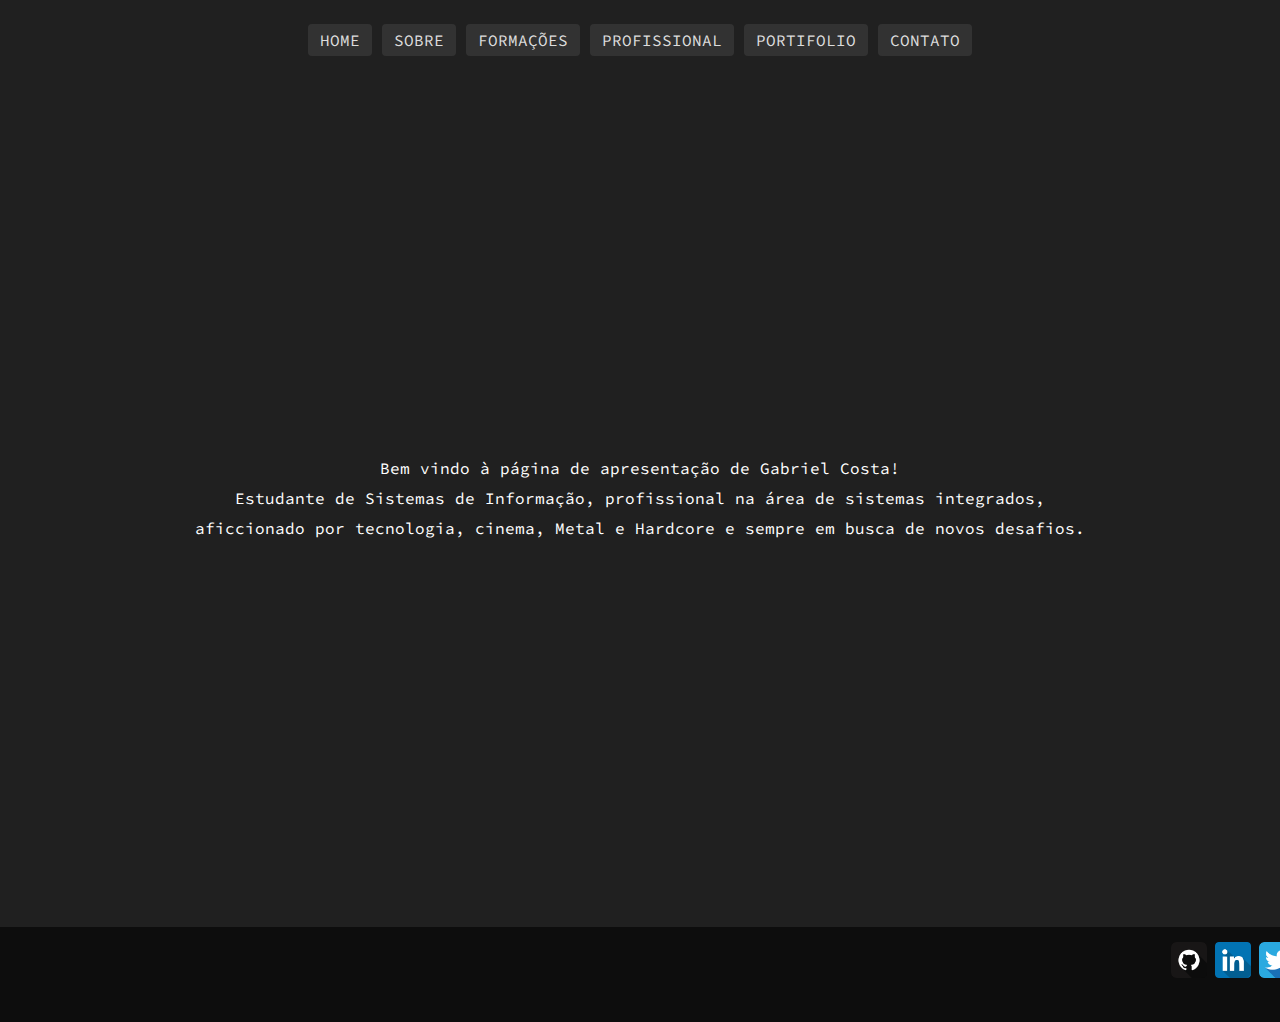
<file: index.html>
<!DOCTYPE html>
<html lang="en">
<head>
	<meta charset="UTF-8">
	<title>GoC99 - Home</title>
	<meta name="viewport" content="width=device-width, initial-scale=1">
    <link href="https://fonts.googleapis.com/css?family=Asap|Comfortaa|Gudea|Hind+Guntur|Hind+Madurai|Hind+Vadodara|Maven+Pro|Ropa+Sans|Source+Code+Pro" rel="stylesheet">
	<link rel="stylesheet" href="css/main.css">
	
</head>
<body>
	<nav>
		<a href="index.html" class="button">Home</a>
		<a href="sobre.html" class="button">Sobre</a>
		<a href="formacoes.html" class="button">Formações</a>
		<a href="profissional.html" class="button">Profissional</a>
		<a href="portifolio.html" class="button">Portifolio</a>
		<a href="contato.html" class="button">Contato</a>
	</nav>
		<div class="darkness">
			<h1>Gabriel Costa</h1>
			<h2>All we are is dust in the wind...</h2>
		</div>
    	<div class="container">    
			<main role="main">
				<p align="center">Bem vindo à página de apresentação de Gabriel Costa!<br>				
				Estudante de Sistemas de Informação, profissional na área de sistemas
				integrados, aficcionado por tecnologia, cinema, Metal e Hardcore e 
				sempre em busca de novos desafios.<br><br>
				<iframe width="560" height="315" src="https://www.youtube.com/embed/NA8pdCKxkNc" title="Video Motivador" 
				frameborder="0" allow="accelerometer; autoplay; clipboard-write; encrypted-media; 
				gyroscope; picture-in-picture; web-share" allowfullscreen></iframe>
				</p>			
		</main>
    </div>
<footer>
	<div class="container">
		<div class="social">
			<a href="http://www.github.com/gabrielgoc99" target="_blank"><img src="images/github.png" height="36" width="36" alt="github logo"></a>
			<a href="http://www.linkedin.com/in/gabrielgoc99/" target="_blank"><img src="images/linkedin.png" height="36" width="36" alt="linkedin logo"></a>
			<a href="http://www.twitter.com/gabrielgoc99" target="_blank"><img src="images/twitter.png" height="36" width="36" alt="twitter"></a>
		</div>   
	</div>
</footer>
</body>
</html>
</file>
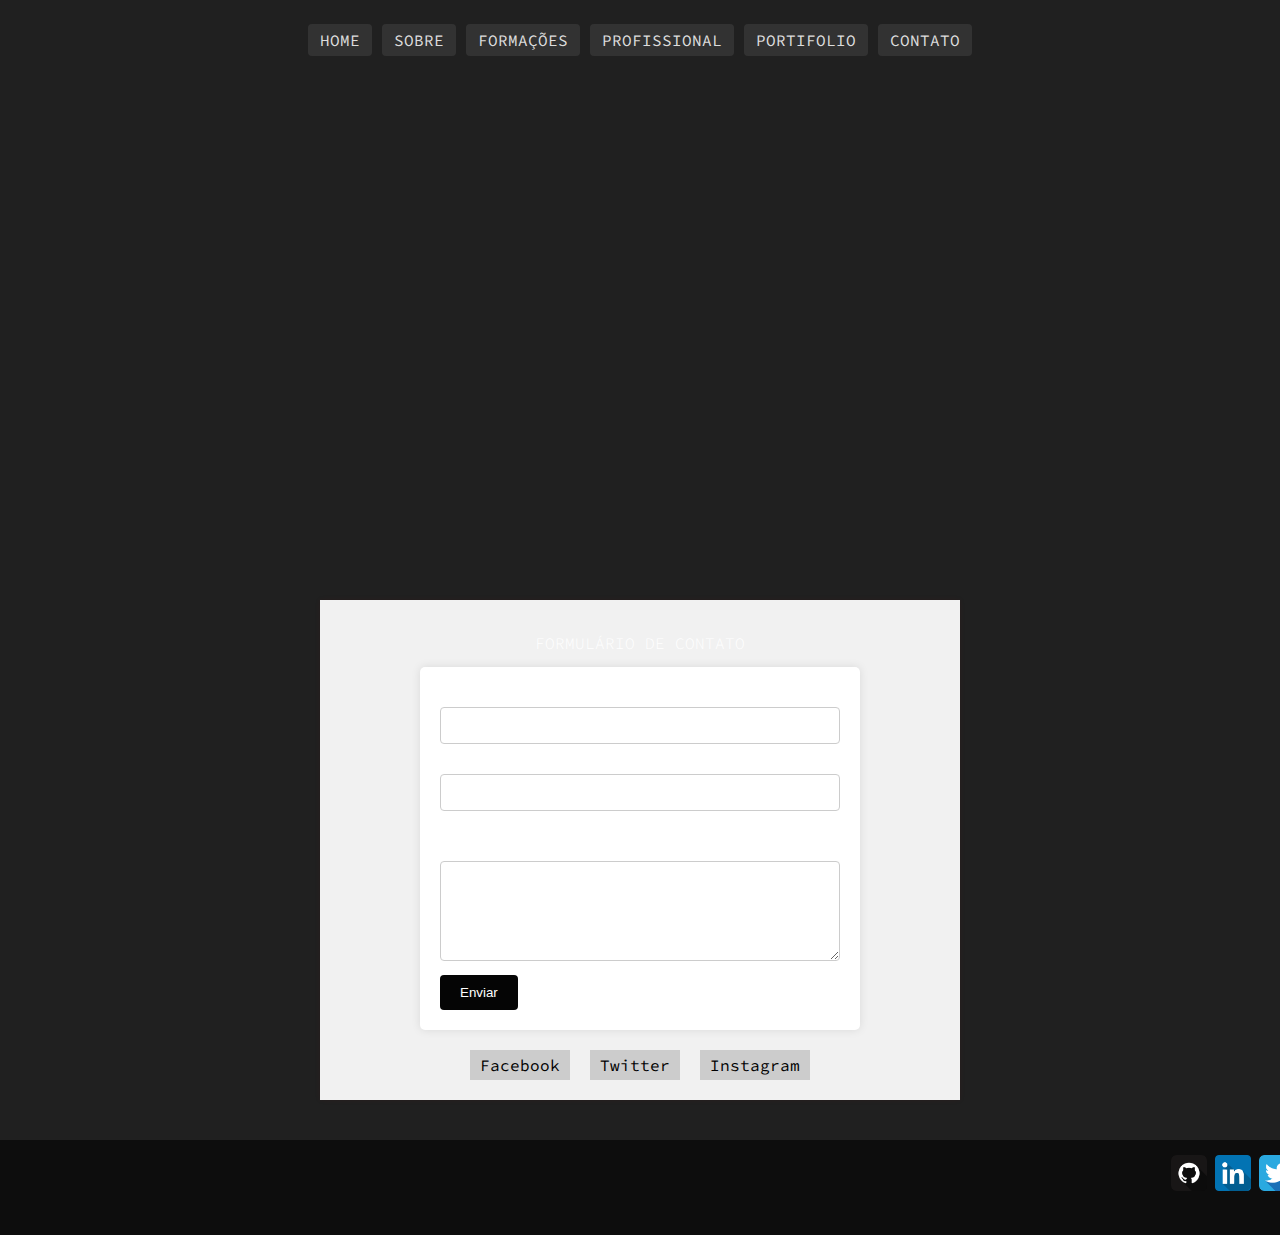
<file: contato.html>
<!DOCTYPE html>
<html lang="en">
<head>
	<meta charset="UTF-8">
	<title>GoC99 - Contato</title>
	<meta name="viewport" content="width=device-width, initial-scale=1">
    <link href="https://fonts.googleapis.com/css?family=Asap|Comfortaa|Gudea|Hind+Guntur|Hind+Madurai|Hind+Vadodara|Maven+Pro|Ropa+Sans|Source+Code+Pro" rel="stylesheet">
	<link rel="stylesheet" href="css/main.css">
</head>
<body>
    <nav>
        <a href="index.html" class="button">Home</a>
        <a href="sobre.html" class="button">Sobre</a>
        <a href="formacoes.html" class="button">Formações</a>
        <a href="profissional.html" class="button">Profissional</a>
        <a href="portifolio.html" class="button">Portifolio</a>
        <a href="contato.html" class="button">Contato</a>
    </nav>
    <div class="box"> 
        <img src="images/vader.jpg" alt="imagem-animada" width="100%" height="100%">
    </div>    
    <div class="container">
        

        <main role="main">
            <div class="contato">
                <h2 align="center">Formulário de Contato</h2>

                    <form action="processar_formulario.php" method="POST">
                        <label for="nome">Nome:</label>
                        <input type="text" id="nome" name="nome" required>

                        <label for="email">Email:</label>
                        <input type="email" id="email" name="email" required>

                        <label for="mensagem">Mensagem:</label>
                        <textarea id="mensagem" name="mensagem" required></textarea>

                        <input type="submit" value="Enviar">
                    </form>
                <div class="social-links">
                    <a href="https://www.facebook.com/gabrielgoc99" target="_blank">Facebook</a>
                    <a href="https://www.twitter.com/gabrielgoc99" target="_blank">Twitter</a>
                    <a href="https://www.instagram.com/gabrielgoc99" target="_blank">Instagram</a>
                  </div>
              </div>              
        </main>
    </div>
<footer>
    <div class="container">
        <div class="social">
            <a href="http://www.github.com/gabrielgoc99" target="_blank"><img src="images/github.png" height="36" width="36" alt="github logo"></a>
            <a href="http://www.linkedin.com/in/gabrielgoc99/" target="_blank"><img src="images/linkedin.png" height="36" width="36" alt="linkedin logo"></a>
            <a href="http://www.twitter.com/gabrielgoc99" target="_blank"><img src="images/twitter.png" height="36" width="36" alt="twitter"></a>
        </div>  
    </div> 
</footer>
</body>
</html>
</file>
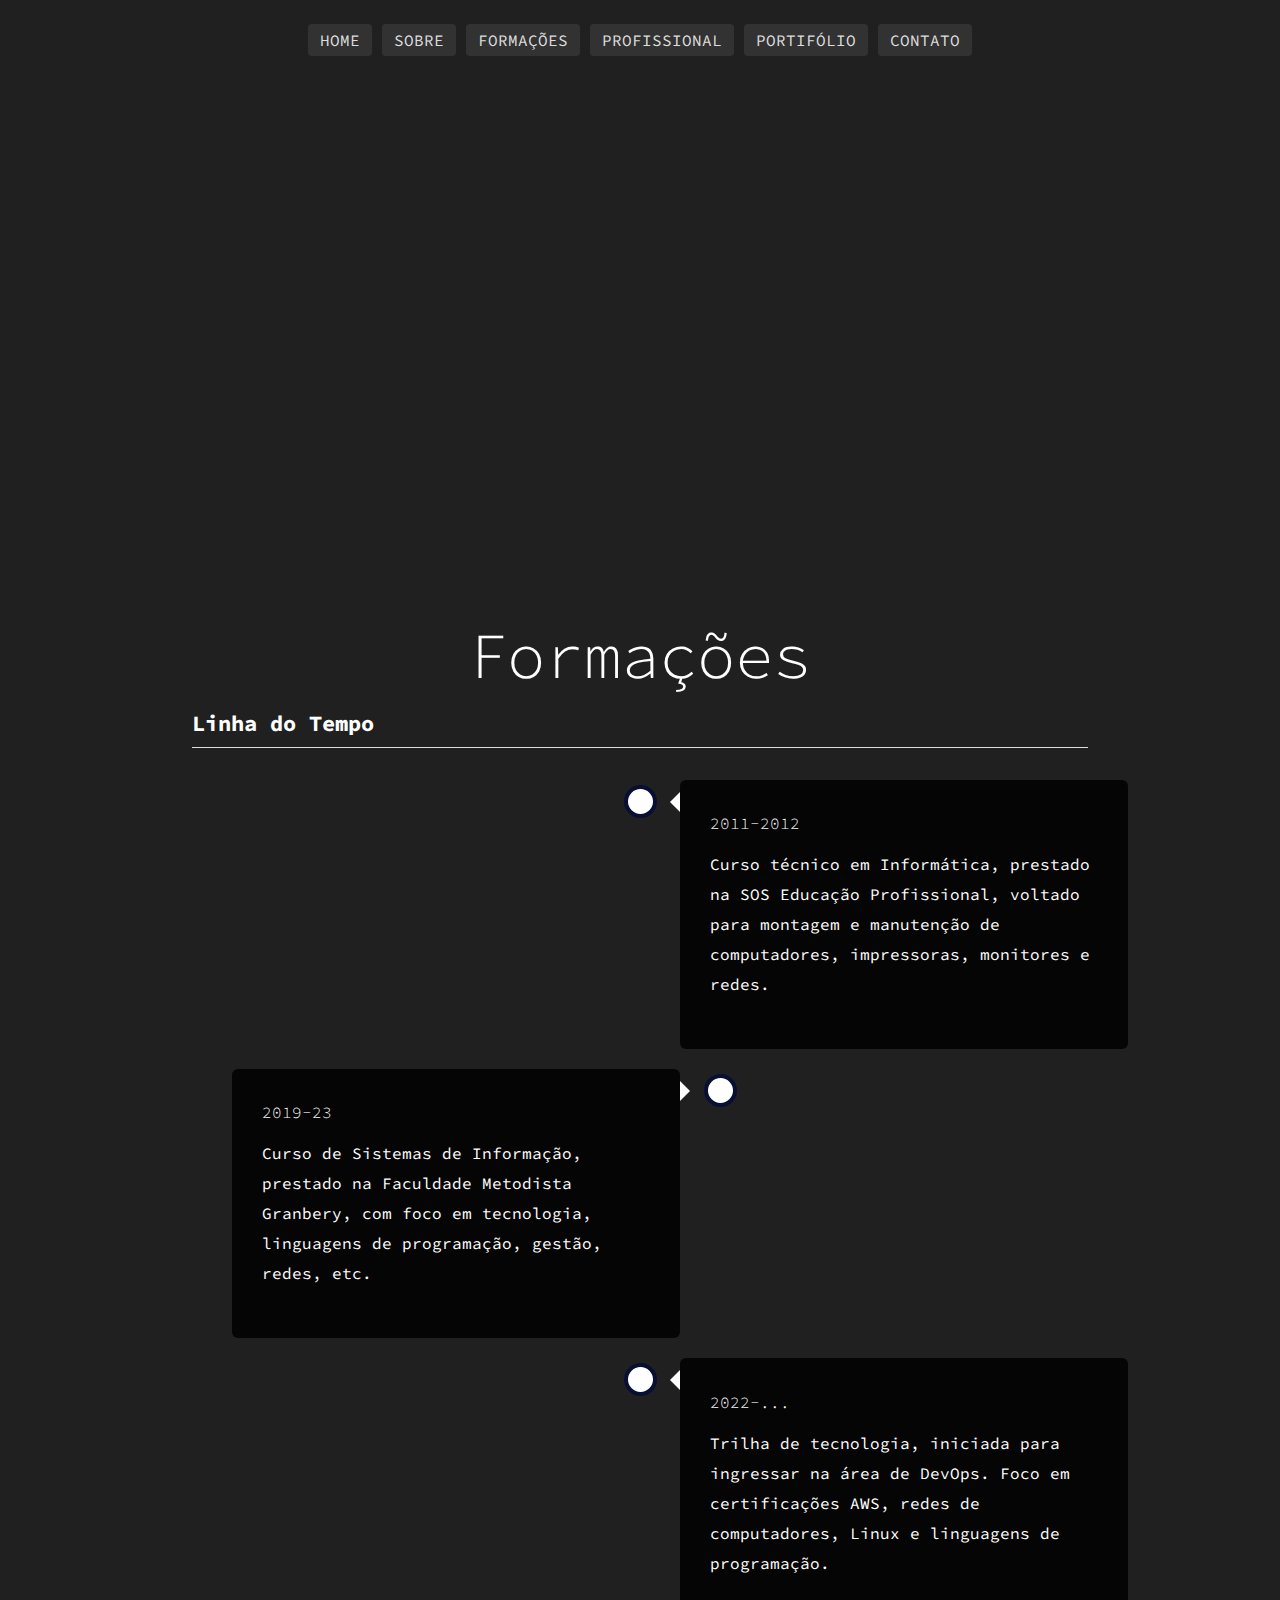
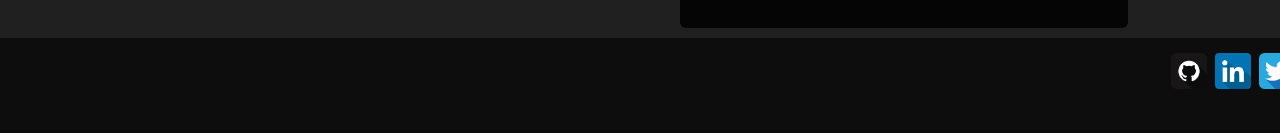
<file: formacoes.html>
<!DOCTYPE html>
<html lang="en">
<head>
	<meta charset="UTF-8">
	<title>GoC99 - Formações</title>
	<meta name="viewport" content="width=device-width, initial-scale=1">
    <link href="https://fonts.googleapis.com/css?family=Asap|Comfortaa|Gudea|Hind+Guntur|Hind+Madurai|Hind+Vadodara|Maven+Pro|Ropa+Sans|Source+Code+Pro" rel="stylesheet">
	<link rel="stylesheet" href="css/main.css">
</head>
<body>
<header>
    <nav>
        <a href="index.html" class="button">Home</a>
        <a href="sobre.html" class="button">Sobre</a>
        <a href="formacoes.html" class="button">Formações</a>
        <a href="profissional.html" class="button">Profissional</a>
        <a href="portifolio.html" class="button">Portifólio</a>
        <a href="contato.html" class="button">Contato</a>    
    </nav>
    <div class="box"> 
        <img src="images/darkness.jpg" alt="imagem-animada" width="100%" height="100%">
    </div>   
</header>

        <main role="main">
            <h1 align="center">Formações</h1>
            <h3>Linha do Tempo</h3>
        <div class="timeline">
            <div class="tlcontainer tlright">
                <div class="tlcontent">
                    <h2>2011-2012</h2>
                    <p>Curso técnico em Informática, prestado na SOS Educação Profissional, voltado para montagem e manutenção de computadores, impressoras, monitores e redes.</p>
                </div>
            </div>
            <div class="tlcontainer tlleft">
                <div class="tlcontent">
                    <h2>2019-23</h2>
                    <p>Curso de Sistemas de Informação, prestado na Faculdade Metodista Granbery, com foco em tecnologia, linguagens de programação, gestão, redes, etc.</p>
                </div>
            </div>
            <div class="tlcontainer tlright">
                <div class="tlcontent">
                    <h2>2022-...</h2>
                    <p>Trilha de tecnologia, iniciada para ingressar na área de DevOps. Foco em certificações AWS, redes de computadores, Linux e linguagens de programação.</p>
                </div>
            </div>            
        </div>
    </div>
        </main>
    </div>
<footer>
    <div class="container">
        <div class="social">
            <a href="http://www.github.com/gabrielgoc99" target="_blank"><img src="images/github.png" height="36" width="36" alt="github logo"></a>
            <a href="http://www.linkedin.com/in/gabrielgoc99/" target="_blank"><img src="images/linkedin.png" height="36" width="36" alt="linkedin logo"></a>
            <a href="http://www.twitter.com/gabrielgoc99" target="_blank"><img src="images/twitter.png" height="36" width="36" alt="twitter"></a>
        </div>   
    </div>
</footer>
</body>
</html>
</file>
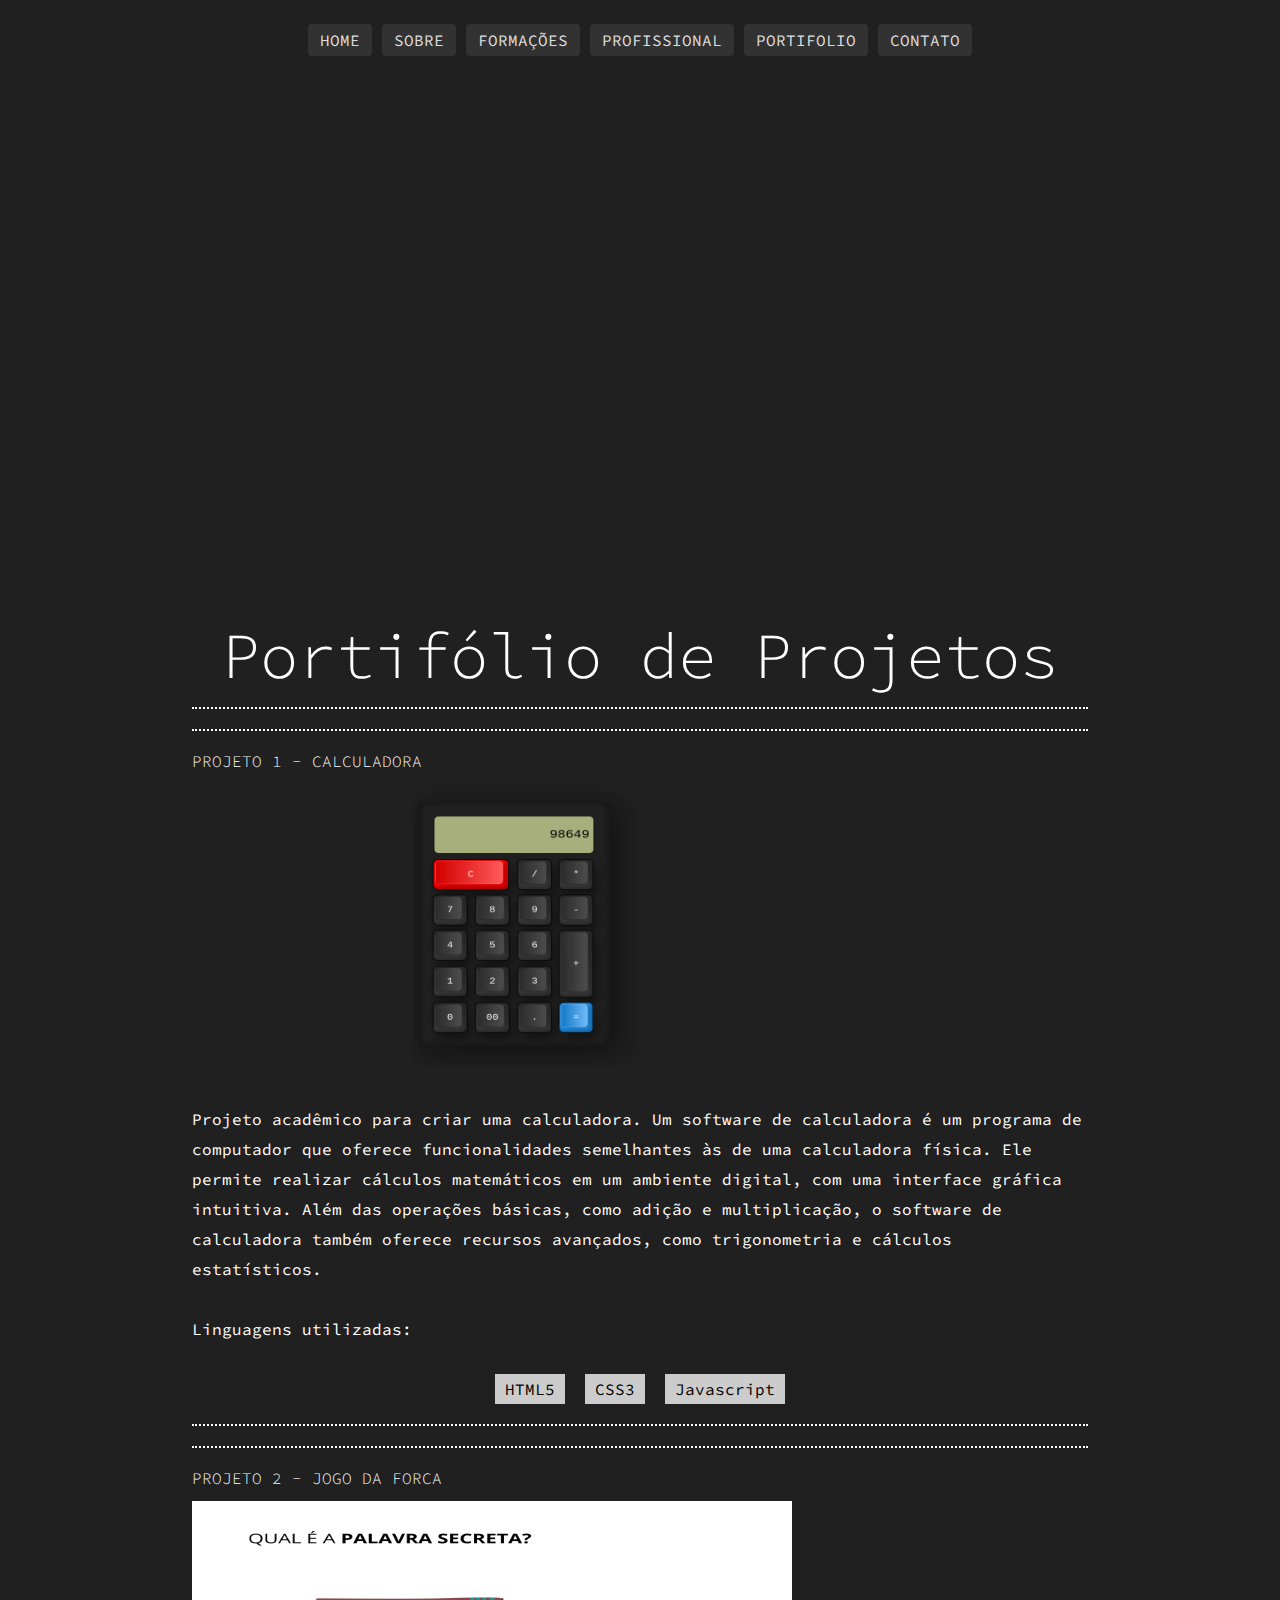
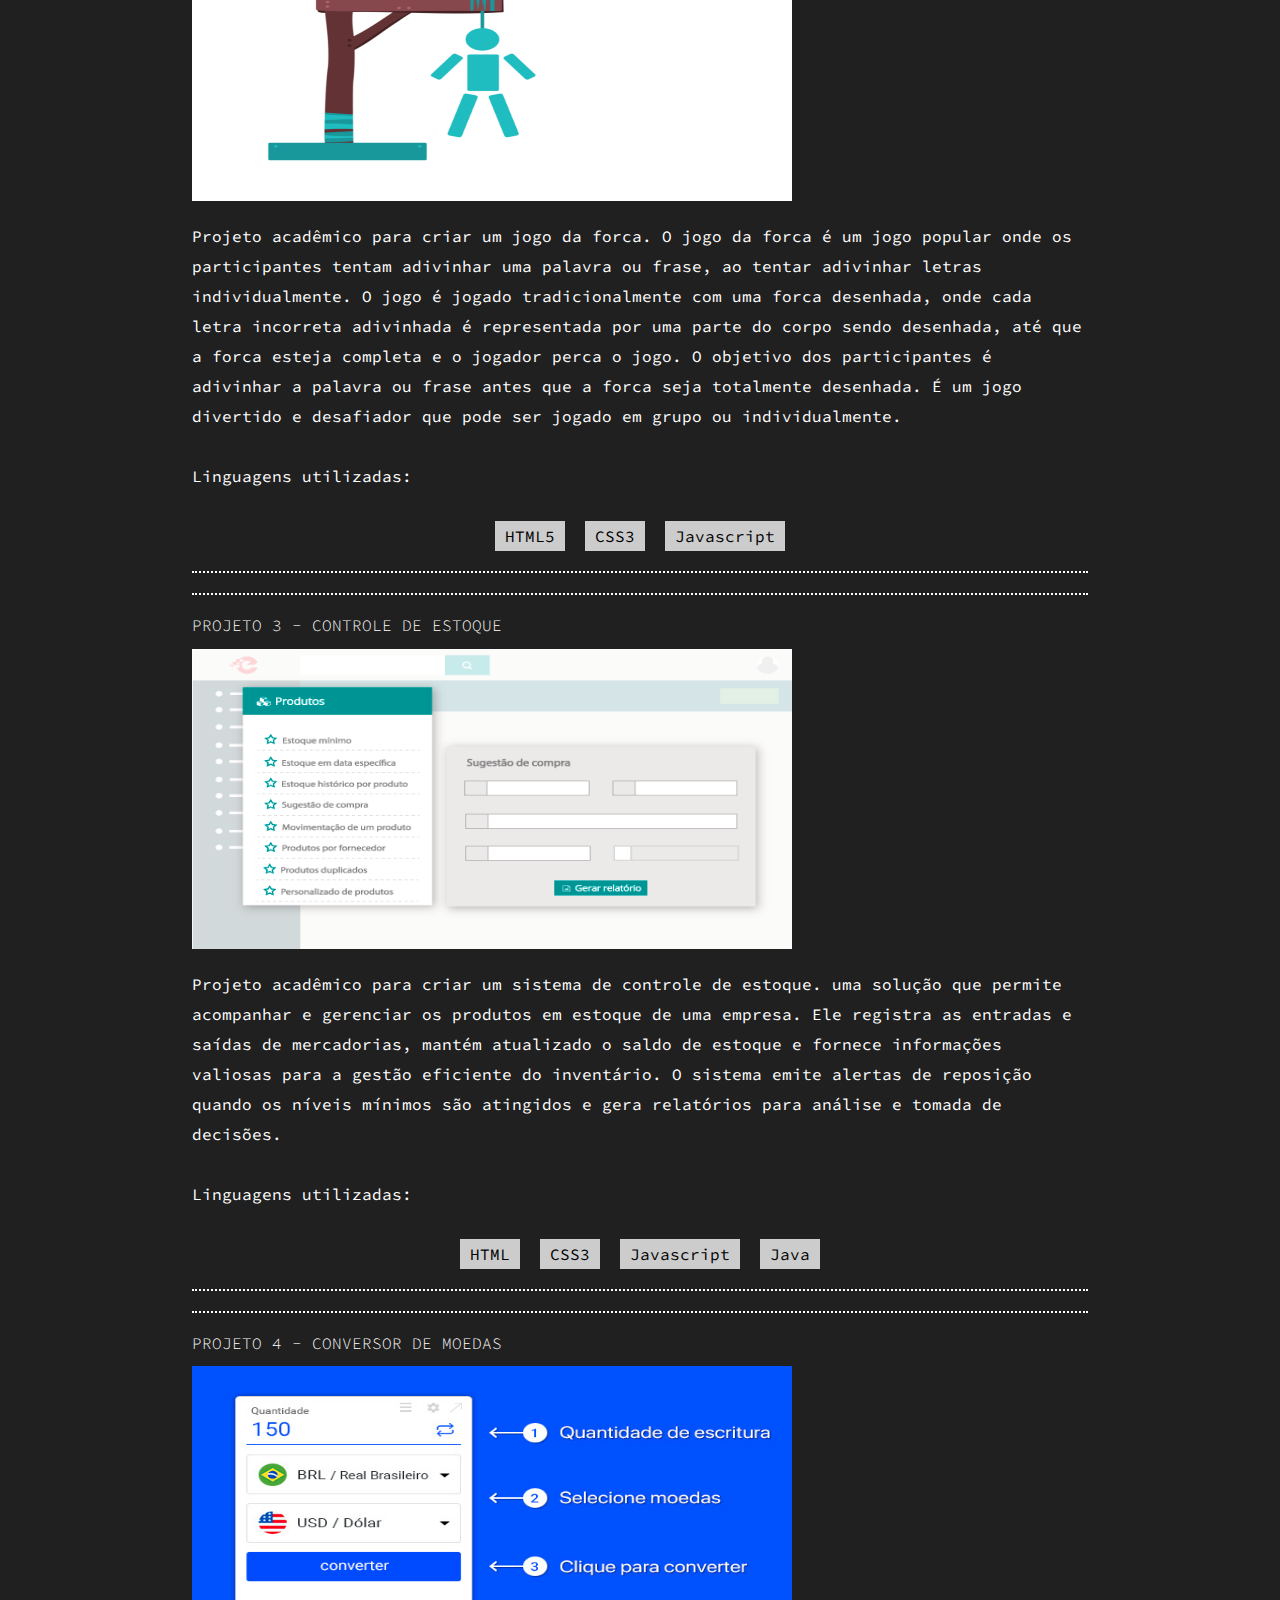
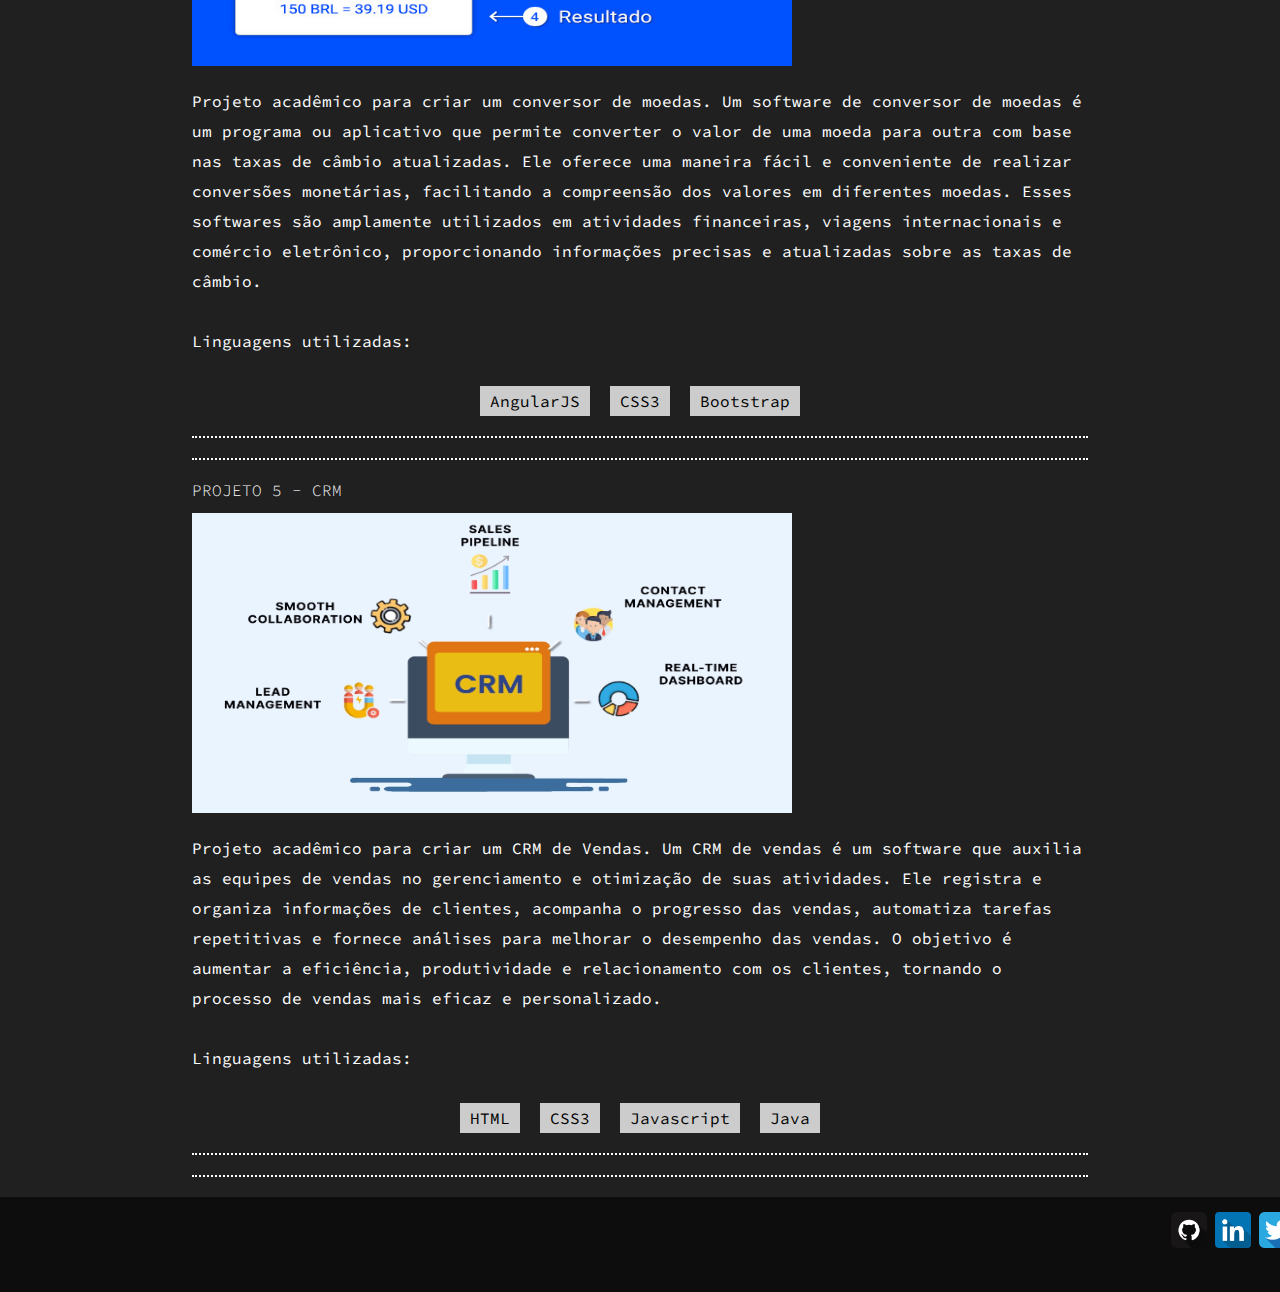
<file: portifolio.html>
<!DOCTYPE html>
<html lang="en">
<head>
	<meta charset="UTF-8">
	<title>GoC99 - Portifólio</title>
	<meta name="viewport" content="width=device-width, initial-scale=1">
    <link href="https://fonts.googleapis.com/css?family=Asap|Comfortaa|Gudea|Hind+Guntur|Hind+Madurai|Hind+Vadodara|Maven+Pro|Ropa+Sans|Source+Code+Pro" rel="stylesheet">
	<link rel="stylesheet" href="css/main.css">
</head>
<body>
    <nav>
        <a href="index.html" class="button">Home</a>
        <a href="sobre.html" class="button">Sobre</a>
        <a href="formacoes.html" class="button">Formações</a>
        <a href="profissional.html" class="button">Profissional</a>
        <a href="portifolio.html" class="button">Portifolio</a>
        <a href="contato.html" class="button">Contato</a>
    </nav>
    <div class="box"> 
        <img src="images/dark.png" alt="imagem-animada" width="100%" height="100%">
    </div>    
    <div class="container">
        

        <main role="main">
            <h1 align="center">Portifólio de Projetos</h1>
            <div class="dotted-line"></div>
            <div class="dotted-line"></div>
            <div class="portifolio">
                <section>
                    <h2>Projeto 1 - Calculadora</h2>
                    <img src="images/calculator.png" alt="Calculadora" height="300px" width="600px">
                    <p>Projeto acadêmico para criar uma calculadora. Um software de calculadora é um programa de computador 
                        que oferece funcionalidades semelhantes às de uma calculadora física. Ele permite realizar cálculos 
                        matemáticos em um ambiente digital, com uma interface gráfica intuitiva. Além das operações básicas, 
                        como adição e multiplicação, o software de calculadora também oferece recursos avançados, como 
                        trigonometria e cálculos estatísticos.</p>
                    <p>Linguagens utilizadas:</p>
                    <div class="tec-links">
                        <a href="https://stackshare.io/html5" target="_blank">HTML5</a>
                        <a href="https://stackshare.io/css-3" target="_blank">CSS3</a>
                        <a href="https://stackshare.io/javascript" target="_blank">Javascript</a>
                      </div>
                  </section>
                  <div class="dotted-line"></div>
                  <div class="dotted-line"></div>
                  <section>
                    <h2>Projeto 2 - Jogo da Forca</h2>
                    <img src="images/forca.png" alt="Forca" height="300px" width="600px">
                    <p>Projeto acadêmico para criar um jogo da forca. O jogo da forca é um jogo popular onde os participantes 
                        tentam adivinhar uma palavra ou frase, ao tentar adivinhar letras individualmente. O jogo é jogado 
                        tradicionalmente com uma forca desenhada, onde cada letra incorreta adivinhada é representada por uma 
                        parte do corpo sendo desenhada, até que a forca esteja completa e o jogador perca o jogo. 
                        O objetivo dos participantes é adivinhar a palavra ou frase antes que a forca seja totalmente desenhada. 
                        É um jogo divertido e desafiador que pode ser jogado em grupo ou individualmente.</p>
                    <p>Linguagens utilizadas:</p>
                    <div class="tec-links">
                        <a href="https://stackshare.io/html5" target="_blank">HTML5</a>
                        <a href="https://stackshare.io/css-3" target="_blank">CSS3</a>
                        <a href="https://stackshare.io/javascript" target="_blank">Javascript</a>
                      </div>
                  </section>  
                  <div class="dotted-line"></div>  
                  <div class="dotted-line"></div>          
                  <section>
                    <h2>Projeto 3 - Controle de Estoque</h2>
                    <img src="images/estoque.png" alt="Estoque" height="300px" width="600px">
                    <p>Projeto acadêmico para criar um sistema de controle de estoque. uma solução que permite acompanhar e gerenciar 
                        os produtos em estoque de uma empresa. Ele registra as entradas e saídas de mercadorias, mantém atualizado o saldo 
                        de estoque e fornece informações valiosas para a gestão eficiente do inventário. O sistema emite alertas de reposição 
                        quando os níveis mínimos são atingidos e gera relatórios para análise e tomada de decisões.</p>
                    <p>Linguagens utilizadas:</p>
                    <div class="tec-links">
                        <a href="https://stackshare.io/html5" target="_blank">HTML</a>
                        <a href="https://stackshare.io/css-3" target="_blank">CSS3</a>
                        <a href="https://stackshare.io/javascript" target="_blank">Javascript</a>
                        <a href="https://stackshare.io/java" target="_blank">Java</a>
                      </div>
                  </section>
                  <div class="dotted-line"></div>
                  <div class="dotted-line"></div>
                  <section>
                    <h2>Projeto 4 - Conversor de Moedas</h2>
                    <img src="images/moedas.jpg" alt="Moedas" height="300px" width="600px">
                    <p>Projeto acadêmico para criar um conversor de moedas. Um software de conversor de moedas é um programa ou aplicativo 
                        que permite converter o valor de uma moeda para outra com base nas taxas de câmbio atualizadas. Ele oferece uma maneira 
                        fácil e conveniente de realizar conversões monetárias, facilitando a compreensão dos valores em diferentes moedas. 
                        Esses softwares são amplamente utilizados em atividades financeiras, viagens internacionais e comércio eletrônico, 
                        proporcionando informações precisas e atualizadas sobre as taxas de câmbio.</p>
                    <p>Linguagens utilizadas:</p>
                    <div class="tec-links">
                        <a href="https://stackshare.io/angularjs" target="_blank">AngularJS</a>
                        <a href="https://stackshare.io/css-3" target="_blank">CSS3</a>
                        <a href="https://stackshare.io/bootstrap" target="_blank">Bootstrap</a>
                      </div>
                  </section>
                  <div class="dotted-line"></div>
                  <div class="dotted-line"></div>
                  <section>
                    <h2>Projeto 5 - CRM</h2>
                    <img src="images/crm.png" alt="CRM" height="300px" width="600px">
                    <p>Projeto acadêmico para criar um CRM de Vendas. Um CRM de vendas é um software que auxilia as equipes de vendas no 
                        gerenciamento e otimização de suas atividades. Ele registra e organiza informações de clientes, acompanha o progresso 
                        das vendas, automatiza tarefas repetitivas e fornece análises para melhorar o desempenho das vendas. O objetivo é 
                        aumentar a eficiência, produtividade e relacionamento com os clientes, tornando o processo de vendas mais eficaz e personalizado.</p>
                    <p>Linguagens utilizadas:</p>
                    <div class="tec-links">
                        <a href="https://stackshare.io/html5" target="_blank">HTML</a>
                        <a href="https://stackshare.io/css-3" target="_blank">CSS3</a>
                        <a href="https://stackshare.io/javascript" target="_blank">Javascript</a>
                        <a href="https://stackshare.io/java" target="_blank">Java</a>
                      </div>
                  </section>
                  <div class="dotted-line"></div>
                  <div class="dotted-line"></div>
                  </div>
              </div>              
        </main>
    </div>
<footer>
    <div class="container">
        <div class="social">
            <a href="http://www.github.com/gabrielgoc99" target="_blank"><img src="images/github.png" height="36" width="36" alt="github logo"></a>
            <a href="http://www.linkedin.com/in/gabrielgoc99/" target="_blank"><img src="images/linkedin.png" height="36" width="36" alt="linkedin logo"></a>
            <a href="http://www.twitter.com/gabrielgoc99" target="_blank"><img src="images/twitter.png" height="36" width="36" alt="twitter"></a>
        </div>  
    </div> 
</footer>
</body>
</html>
</file>
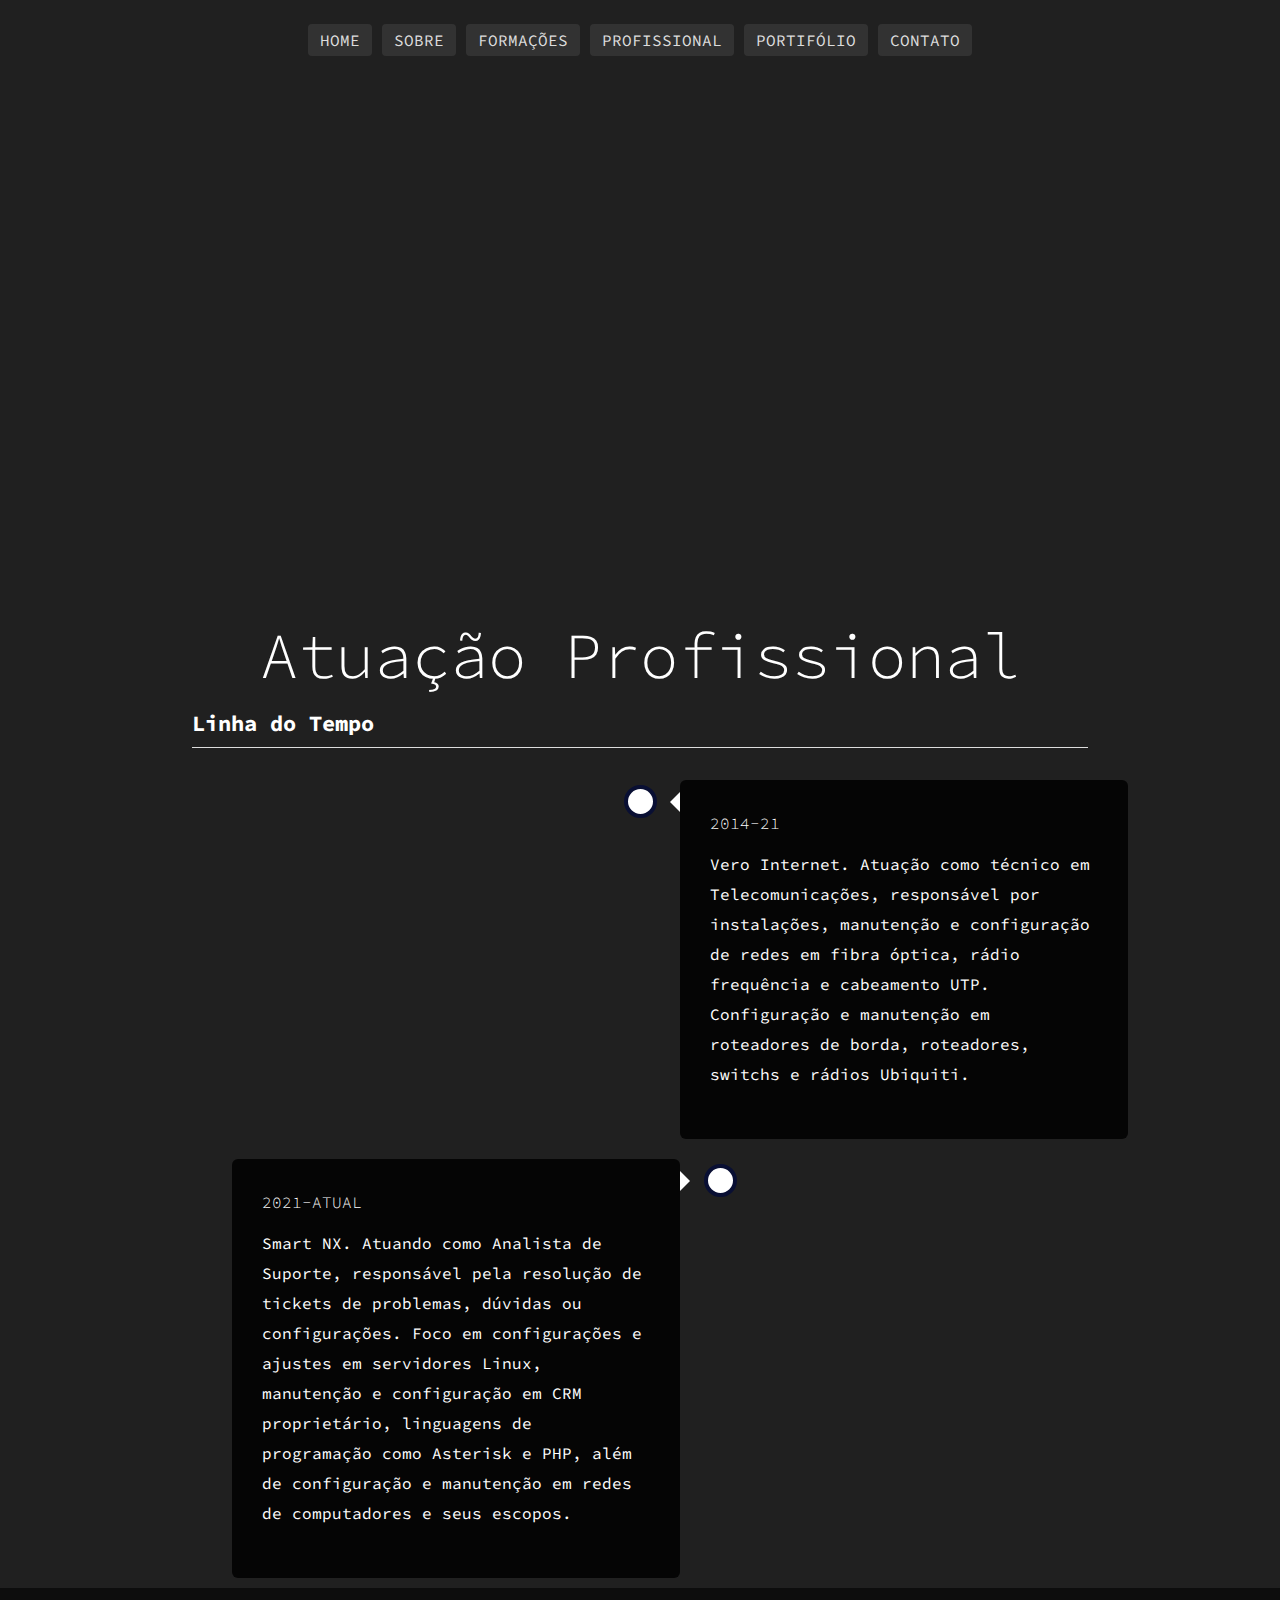
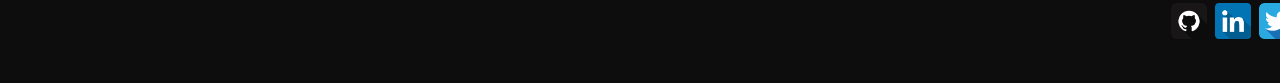
<file: profissional.html>
<!DOCTYPE html>
    <html lang="en">
    <head>
        <meta charset="UTF-8">
        <title>GoC99 - Profissional</title>
        <meta name="viewport" content="width=device-width, initial-scale=1">
        <link href="https://fonts.googleapis.com/css?family=Asap|Comfortaa|Gudea|Hind+Guntur|Hind+Madurai|Hind+Vadodara|Maven+Pro|Ropa+Sans|Source+Code+Pro" rel="stylesheet">
        <link rel="stylesheet" href="css/main.css">
    </head>
    <body>
    <header>
        <nav>
            <a href="index.html" class="button">Home</a>
            <a href="sobre.html" class="button">Sobre</a>
            <a href="formacoes.html" class="button">Formações</a>
            <a href="profissional.html" class="button">Profissional</a>
            <a href="portifolio.html" class="button">Portifólio</a>
            <a href="contato.html" class="button">Contato</a>    
        </nav>
        <div class="box"> 
            <img src="images/prof.jpg" alt="imagem-animada" width="100%" height="100%">
        </div>   
    </header>
            <main role="main">
                <h1 align="center">Atuação Profissional</h1>
                <h3>Linha do Tempo</h3>
            <div class="timeline">
                <div class="tlcontainer tlright">
                    <div class="tlcontent">
                        <h2>2014-21</h2>
                        <p>Vero Internet. Atuação como técnico em Telecomunicações, responsável por instalações, manutenção e configuração de redes em fibra óptica,
                            rádio frequência e cabeamento UTP. Configuração e manutenção em roteadores de borda, roteadores, switchs e rádios Ubiquiti.
                        </p>
                    </div>
                </div>
                <div class="tlcontainer tlleft">
                    <div class="tlcontent">
                        <h2>2021-Atual</h2>
                        <p>Smart NX. Atuando como Analista de Suporte, responsável pela resolução de tickets de problemas, dúvidas ou configurações. Foco em configurações
                            e ajustes em servidores Linux, manutenção e configuração em CRM proprietário, linguagens de programação como Asterisk e PHP, além de
                            configuração e manutenção em redes de computadores e seus escopos.
                        </p>
                    </div>
                </div>      
            </div>
        </div>
            </main>
        </div>
        <footer>
            <div class="container">
                <div class="social">
                    <a href="http://www.github.com/gabrielgoc99" target="_blank"><img src="images/github.png" height="36" width="36" alt="github logo"></a>
                    <a href="http://www.linkedin.com/in/gabrielgoc99/" target="_blank"><img src="images/linkedin.png" height="36" width="36" alt="linkedin logo"></a>
                    <a href="http://www.twitter.com/gabrielgoc99" target="_blank"><img src="images/twitter.png" height="36" width="36" alt="twitter"></a>
                </div>   
            </div>
        </footer>
    </body>
</html>
</file>
<file: css/main.css>
body {
    font-family: 'Source Code Pro', monospace;
	color: #fff;
	margin: 0;
    background-color: rgb(32, 32, 32);
	width: 100%;
}
header {	
	height: 100%;
}
h1 {
	font-size: 64px;
	font-weight: 300;
	line-height: 64px;
	margin-bottom: 0;
}
h2 {
   font-size: 16px;
   font-weight: 300;
   text-transform: uppercase;
}
h3 {
    font-size: 22px;
    border-bottom: 1px solid #ddd;
    padding-bottom: 10px;
}
p {
	margin-bottom: 30px;
	line-height: 30px;
}
img {
	border: 0;
}

a:link, a:active,a:visited {
    color: #ddd;
    text-decoration: none;
}
a:hover {
    text-decoration: underline;
    color: #7b8bb0;
}

main {
	width: 70%;
	display: block;
	margin-right: auto;
	margin-left: auto;
	align-items: center;
}
footer {
	color: #fff;
	position: relative;
	height: 65px;
	left: 0;
	bottom: 0;
	font-size: 14px;
	background-color: #00000098;
	width: 100%;
	padding: 15px;
	align-items: center;
}
.social {
	float: right;
}
.button {
	background-color: #4646467c;
	padding-top: 6px;
	padding-right: 12px;
	padding-bottom: 6px;
	padding-left: 12px;
	color: #fff;
	border-radius: 4px;
	text-transform: uppercase;
	text-decoration: none;
}
nav {
	text-align: center;
	margin-bottom: 30px;
	margin-top: 30px;
}

ul {
    font-size: 12.5px;
    line-height: 20px;
}
.darkness {
	color: #fff;
	text-align: center;
	margin-bottom: 20px;
	padding-top: 100px;
	padding-bottom: 100px;
	background-color: #090f33;
    background-image: url(https://wallpaperaccess.com/full/1686786.jpg);
	background-position: center center;
	background-repeat: no-repeat;
	background-size: cover;
	opacity: 0;
	position: relative;
	animation: fadeSlide 5s ease-in-out forwards;
}
.container {
	max-width: 1280px;
	margin-right: auto;
	margin-left: auto;
	min-width: 320px;
}
.contato{
	max-width: 600px;
	margin: 0 auto;
	margin-bottom: 40px;
	background-color: #f1f1f1;
	padding: 20px;
	box-shadow: 0 0 5px rgba(117, 0, 0, 0.1);
}
.contact-info {
	font-size: 16px;
  }
  .contact-info strong {
	font-weight: bold;
}
ul {
	list-style: none;
	padding: 0;
	margin: 0;
}
li {
	margin-bottom: 10px;
}
form {
	width: 400px;
	margin: 0 auto;
	background-color: #fff;
	padding: 20px;
	border-radius: 5px;
	box-shadow: 0 0 10px rgba(0, 0, 0, 0.1);
}
input[type="text"],
    input[type="email"],
    textarea {
      width: 100%;
      padding: 10px;
      border: 1px solid #ccc;
      border-radius: 4px;
      box-sizing: border-box;
      margin-bottom: 10px;
}

textarea {
      height: 100px;
	  margin-top: 20px;
}

input[type="submit"] {
      background-color: rgb(5, 5, 5);
      color: #fff;
      padding: 10px 20px;
      border: none;
      border-radius: 4px;
      cursor: pointer;
}

input[type="submit"]:hover {
      background-color: #ff0000;
}
.social-links {
	display: flex;
	justify-content: center;
	margin-top: 20px;
}
  
.social-links a {
	display: inline-block;
	margin: 0 10px;
	padding: 5px 10px;
	background-color: #ccc;
	color: #000;
	text-decoration: none;
}
  
.social-links a:hover {
	background-color: #ff0000;
	color: #fff;
}
.box {
	margin-bottom: 20px;
	width: 100%;
	height: 500px;
	background-color: rgb(5, 5, 5);
	opacity: 0;
	position: relative;
	animation: fadeSlide 5s ease-in-out forwards;
 }
  @keyframes fadeSlide {
	0% {
	  opacity: 0;
	  transform: translateX(-100px);
	}
	100% {
	  opacity: 1;
	  transform: translateX(0);
	}
}
.dotted-line {
	border-top: 2px dotted #ffffff;
	margin: 20px 0;
  }
.tec-links{
	display: flex;
	justify-content: center;
	margin-top: 20px;
}
.tec-links a {
	display: inline-block;
	margin: 0 10px;
	padding: 5px 10px;
	background-color: #ccc;
	color: #000;
	text-decoration: none;
}
.tec-links a:hover {
	background-color: #ff0000;
	color: #fff;
}
.formacao{
	font-family: Arial, sans-serif;
      background-color: #f2f2f2;
      margin: 0;
      padding: 20px;
}
.formation {
	margin-bottom: 20px;
}
  
.degree {
	font-weight: bold;
}
  
.institution {
	font-style: italic;
}
  
.year {
	float: right;
	color: #999;
}
.tlcontainer {
    padding: 10px 40px;
    position: relative;
    background-color: inherit;
    width: 50%;
}

/* The circles on the timeline */
.tlcontainer::after {
    content: '';
    position: absolute;
    width: 25px;
    height: 25px;
    right: -17px;
    background-color: white;
    border: 4px solid #090f33;
    top: 15px;
    border-radius: 50%;
    z-index: 1;
}

/* Place the container to the left */
.tlleft {
    left: 0;
}

/* Place the container to the right */
.tlright {
    left: 50%;
}

/* Add arrows to the left container (pointing right) */
.tlleft::before {
    content: " ";
    height: 0;
    position: absolute;
    top: 22px;
    width: 0;
    z-index: 1;
    right: 30px;
    border: medium solid white;
    border-width: 10px 0 10px 10px;
    border-color: transparent transparent transparent white;
}

/* Add arrows to the right container (pointing left) */
.tlright::before {
    content: " ";
    height: 0;
    position: absolute;
    top: 22px;
    width: 0;
    z-index: 1;
    left: 30px;
    border: medium solid white;
    border-width: 10px 10px 10px 0;
    border-color: transparent white transparent transparent;
}

/* Fix the circle for containers on the right side */
.tlright::after {
    left: -16px;
}

/* The actual content */
.tlcontent {
    padding: 20px 30px;
    background-color:rgb(5, 5, 5);
    position: relative;
    border-radius: 6px;
}
</file>
